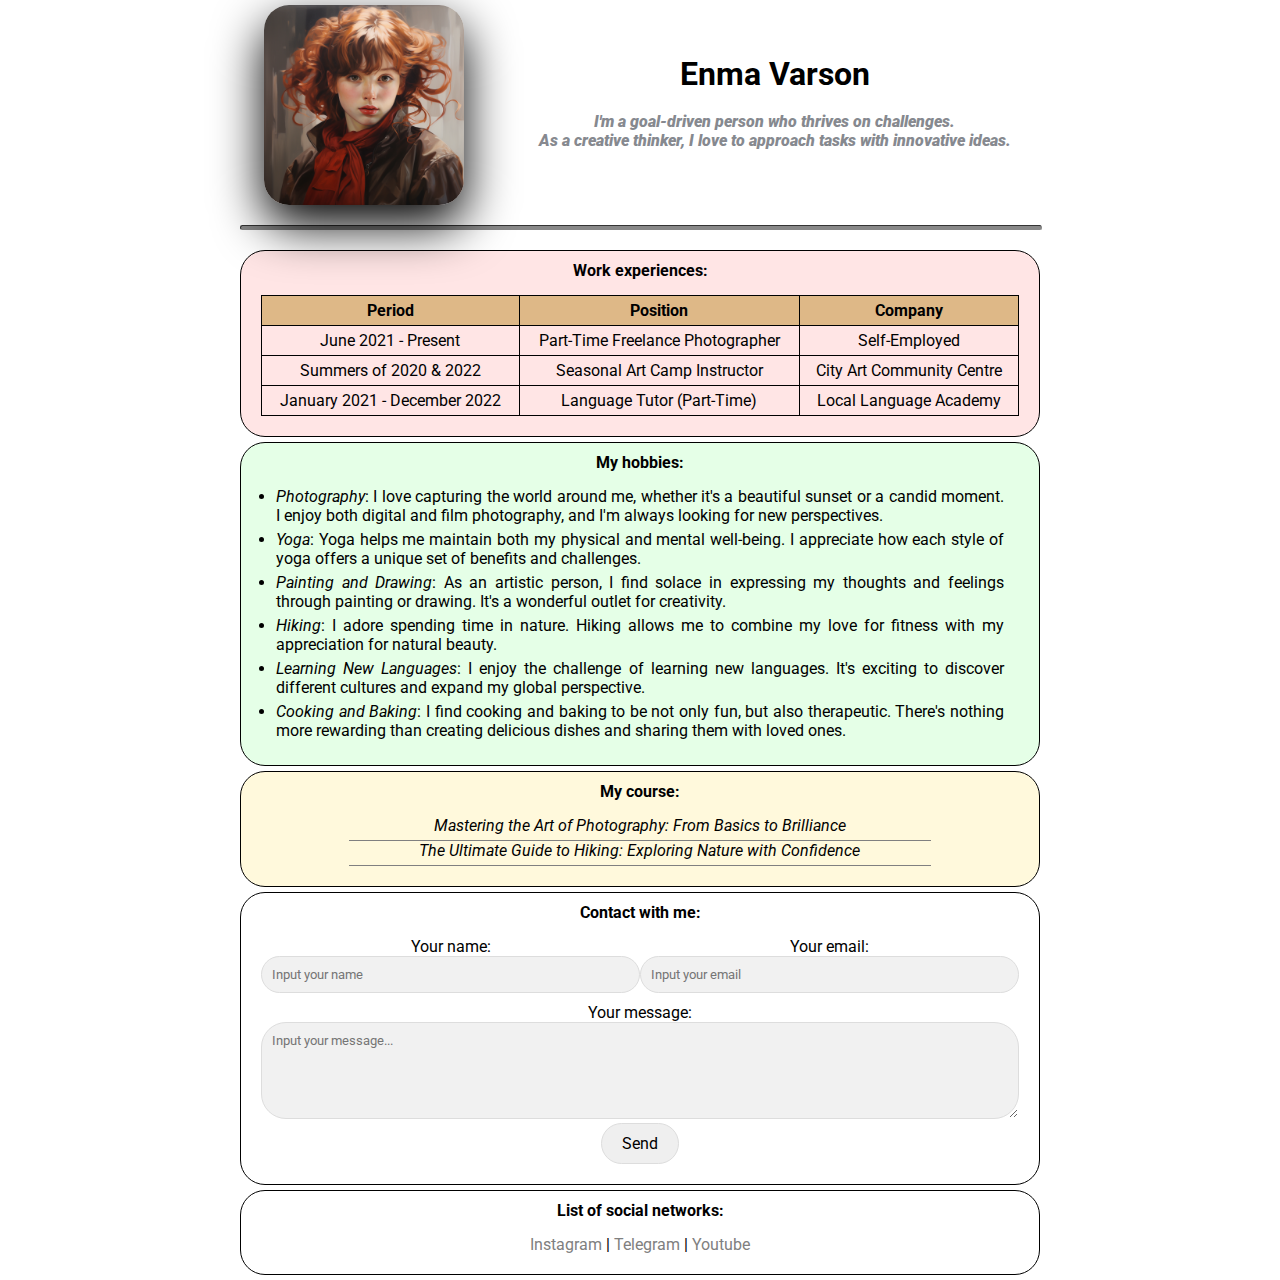
<file: enma-cv.html>
<!DOCTYPE html>
<html lang="en">
  <head>
    <meta charset="UTF-8" />
    <meta name="viewport" content="width=device-width, initial-scale=1.0" />
    <meta name="keywords" content="CV" />
    <meta name="description" content="Welcome" />
    <title>Enma CV</title>
    <link rel="stylesheet" href="enma-cv.css" />
  </head>
  <body>
    <div class="container">
      <div class="info">
        <img class="avatar" src="enma-cv.png" alt="Photo" />
        <div class="info-text">
          <h1 class="h1">Enma Varson</h1>
          <br />
          <p>
            I'm a goal-driven person who thrives on challenges.
            <br />As a creative thinker, I love to approach tasks with
            innovative ideas.
          </p>
        </div>
      </div>

      <hr />

      <div class="card bg-red">
        <h4>Work experiences:</h4>

        <table>
          <thead>
            <tr>
              <th>Period</th>
              <th>Position</th>
              <th>Company</th>
            </tr>
          </thead>

          <body>
            <tr></tr>
            <td>June 2021 - Present</td>
            <td>Part-Time Freelance Photographer</td>
            <td>Self-Employed</td>
            <tr></tr>
            <tr></tr>
            <td>Summers of 2020 & 2022</td>
            <td>Seasonal Art Camp Instructor</td>
            <td>City Art Community Centre</td>
            <tr></tr>
            <tr></tr>
            <td>January 2021 - December 2022</td>
            <td>Language Tutor (Part-Time)</td>
            <td>Local Language Academy</td>
            <tr></tr>
          </body>
        </table>
      </div>

      <div class="card bg-green">
        <h4>My hobbies:</h4>
        <ul class="list-1">
          <li>
            <em>Photography</em>: I love capturing the world around me, whether
            it's a beautiful sunset or a candid moment. I enjoy both digital and
            film photography, and I'm always looking for new perspectives.
          </li>
          <li>
            <em>Yoga</em>: Yoga helps me maintain both my physical and mental
            well-being. I appreciate how each style of yoga offers a unique set
            of benefits and challenges.
          </li>
          <li>
            <em>Painting and Drawing</em>: As an artistic person, I find solace
            in expressing my thoughts and feelings through painting or drawing.
            It's a wonderful outlet for creativity.
          </li>
          <li>
            <em>Hiking</em>: I adore spending time in nature. Hiking allows me
            to combine my love for fitness with my appreciation for natural
            beauty.
          </li>
          <li>
            <em>Learning New Languages</em>: I enjoy the challenge of learning
            new languages. It's exciting to discover different cultures and
            expand my global perspective.
          </li>
          <li>
            <em>Cooking and Baking</em>: I find cooking and baking to be not
            only fun, but also therapeutic. There's nothing more rewarding than
            creating delicious dishes and sharing them with loved ones.
          </li>
        </ul>
      </div>

      <div class="card bg-yellow">
        <h4>My course:</h4>
        <ul class="list-2">
          <li>
            <em>Mastering the Art of Photography: From Basics to Brilliance</em>
          </li>
          <li>
            <em
              >The Ultimate Guide to Hiking: Exploring Nature with
              Confidence</em
            >
          </li>
        </ul>
      </div>

      <div class="card cwm">
        <h4>Contact with me:</h4>
        <form action="/" class="form">
          <div class="form-row">
            <div class="form-group">
              <label for="name">Your name:</label>
              <input type="text" id="name" placeholder="Input your name" />
            </div>

            <div class="form-group">
              <label for="email">Your email:</label>
              <input type="email" id="email" placeholder="Input your email" />
            </div>
          </div>

          <div class="form-group">
            <label for="textarea">Your message:</label>
            <textarea
              id="textarea"
              cols="50"
              rows="5"
              placeholder="Input your message..."
            ></textarea>
          </div>
          <div>
            <input type="submit" value="Send" class="btn" />
          </div>
        </form>
      </div>

      <div class="card lsn">
        <h4>List of social networks:</h4>
        <a href="https://instagram.com/enmaVarson" target="_blank">Instagram</a>
        | <a href="https://t.me/enmaVarson" target="_blank">Telegram</a> |
        <a href="https://youtube.com/@enmaVarson" target="_blank">Youtube</a>
      </div>
    </div>
  </body>
</html>
</file>
<file: enma-cv.css>
@import url("https://fonts.googleapis.com/css2?family=Roboto:wght@400;700&display=swap");

/* Без этого фото растягивает при анимации h1 */
* {
  margin: 0px;
}

body {
  margin: 5px;
}

.container {
  max-width: 800px;
  font: normal medium Roboto, serif;
  margin: auto;
}

.info {
  margin: auto 5px 20px;
  display: flex;
}

.avatar {
  width: 200px;
  border-radius: 25px;
  box-shadow: 0px 20px 50px rgba(0, 0, 0, 1);
  margin: auto;
}

.info-text {
  margin: 45px auto auto 50px;
  text-align: center;
  padding: 5px;
}

.h1 {
  transition: all 1s;
}

.h1:hover {
  font-size: 3rem;
}

.info-text p {
  font-style: italic;
  font-weight: 900;
  color: #86898f;
}

hr {
  height: 3px;
  width: 100%;
  margin: auto auto 20px auto;
  border-radius: 25px;
  background-color: #888;
  border-color: #888;
  color: #888;
}

.card {
  border: 1px solid black;
  border-radius: 25px;
  padding: 10px 20px 20px;
  margin-bottom: 5px;
}

.bg-red {
  background-color: #ffe5e5;
}

h4 {
  margin: auto auto 15px auto;
  font-weight: bold;
  text-align: center;
}

table {
  width: 100%;
}

table,
th,
td {
  text-align: center;
  border: 1px solid black;
  border-collapse: collapse;
  padding: 5px;
}

table tr:nth-child(1) {
  background-color: burlywood;
}

table td:hover {
  background-color: burlywood;
}

/* green */
.bg-green {
  background-color: #e5ffe7;
}

.list-1 {
  padding: 0 15px;
  text-align: justify;
}

.list-1 li {
  margin-bottom: 5px;
}

.bg-yellow {
  background-color: #fff9dc;
}

.list-2 {
  padding: 0 15px;
  text-align: justify;
}

.list-2 li {
  text-align: center;
  margin: auto;
  list-style: none;
  border-bottom: 1px solid gray;
  padding-bottom: 5px;
  width: 80%;
}

/* cwm */
.cwm {
  text-align: center;
}

.form-row {
  display: flex;
  margin-bottom: 10px;
}

.form-row .form-group {
  width: 50%;
}

.form-group label {
  font-family: inherit;
  text-align: center;
  display: block;
}

.form-group input,
.form-group textarea {
  outline: none;
  border-radius: 25px;
  background-color: #f1f1f1;
  border: 1px solid #ddd;
  padding: 10px;
  font-family: inherit;

  box-sizing: border-box;

  width: 100%;
}

@media (max-width: 460px) {
  .form-row {
    display: block;
  }
  .form-row .form-group {
    width: 100%;
  }
}

/* btn */
.btn {
  padding: 10px 20px;
  border-radius: 25px;
  border: 1px solid #ddd;
  cursor: pointer;
  font: inherit;
}

.btn:hover {
  background-color: #ddd;
}

/* lsn */
.lsn {
  text-align: center;
}

a {
  color: gray;
  text-decoration: none;
}

a:hover {
  color: darkgoldenrod;
  text-decoration: underline;
}

a:active {
  color: #ffffff;
}
</file>
